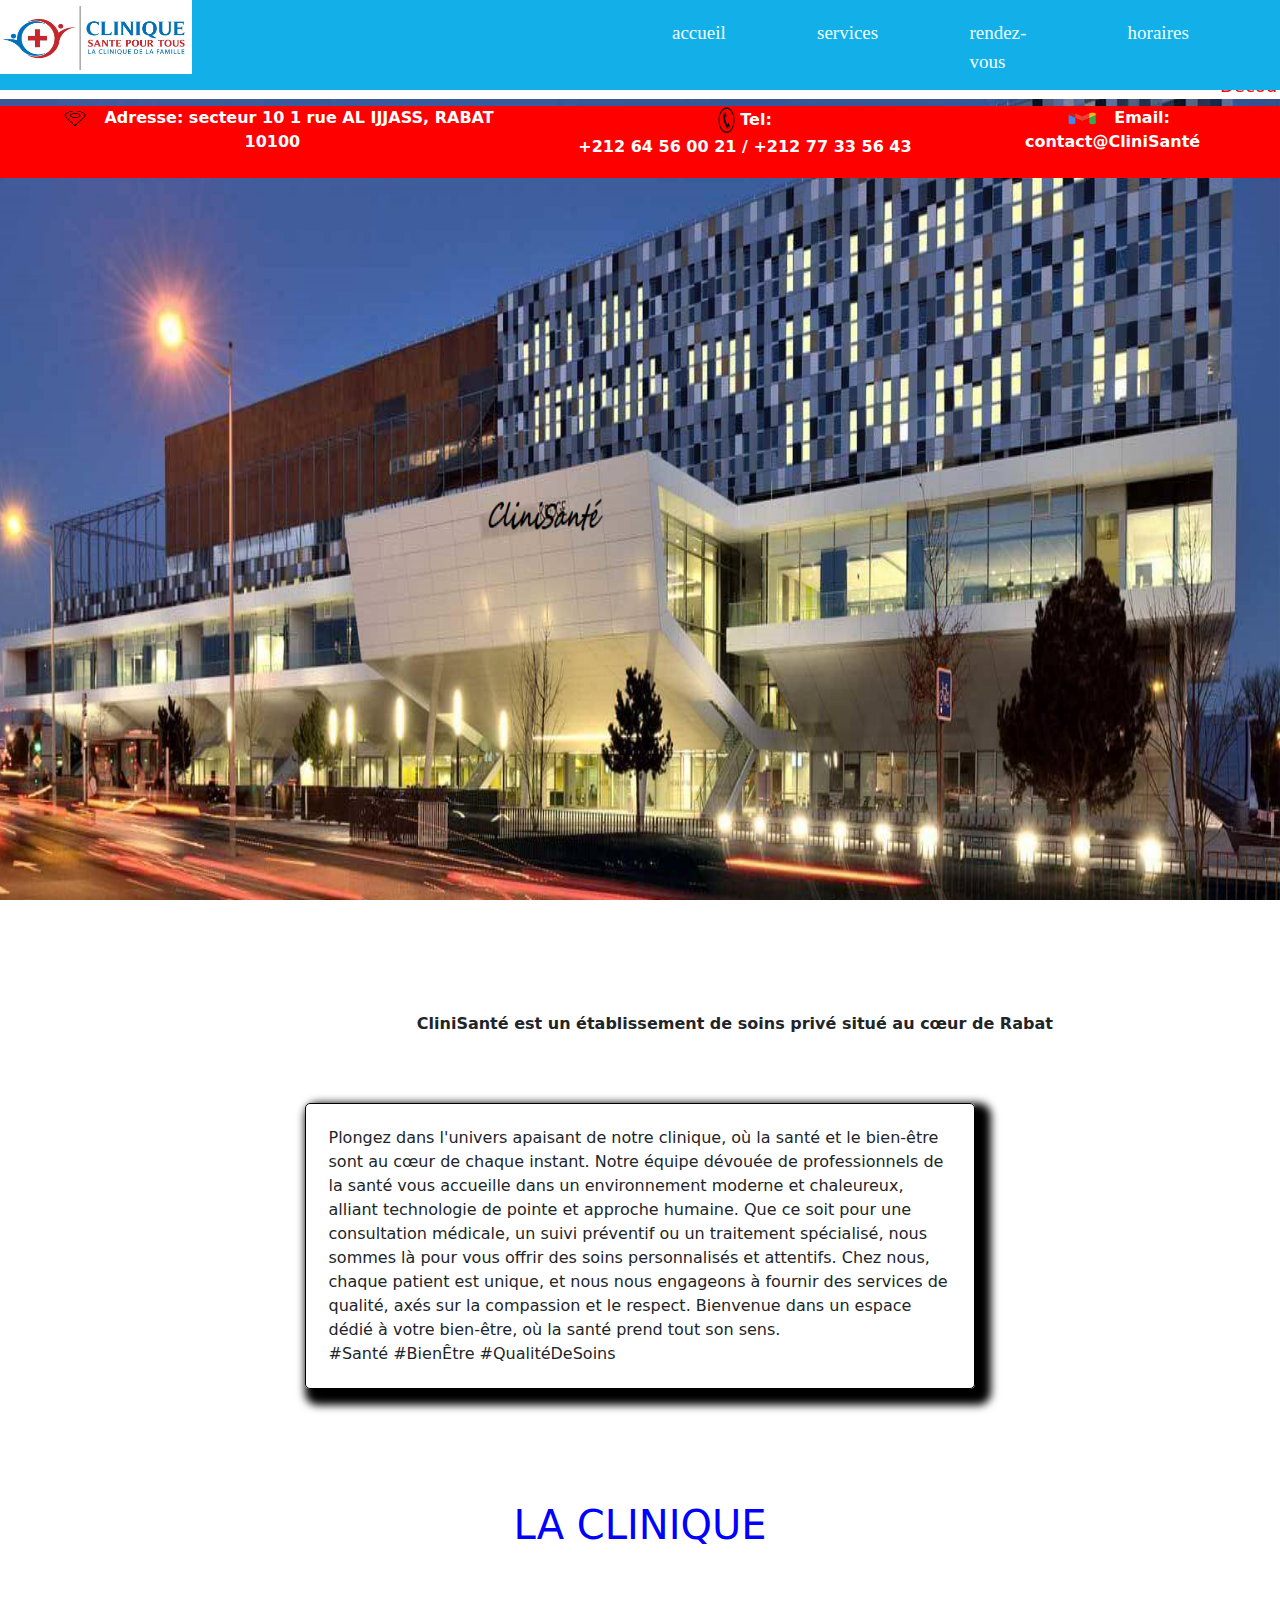
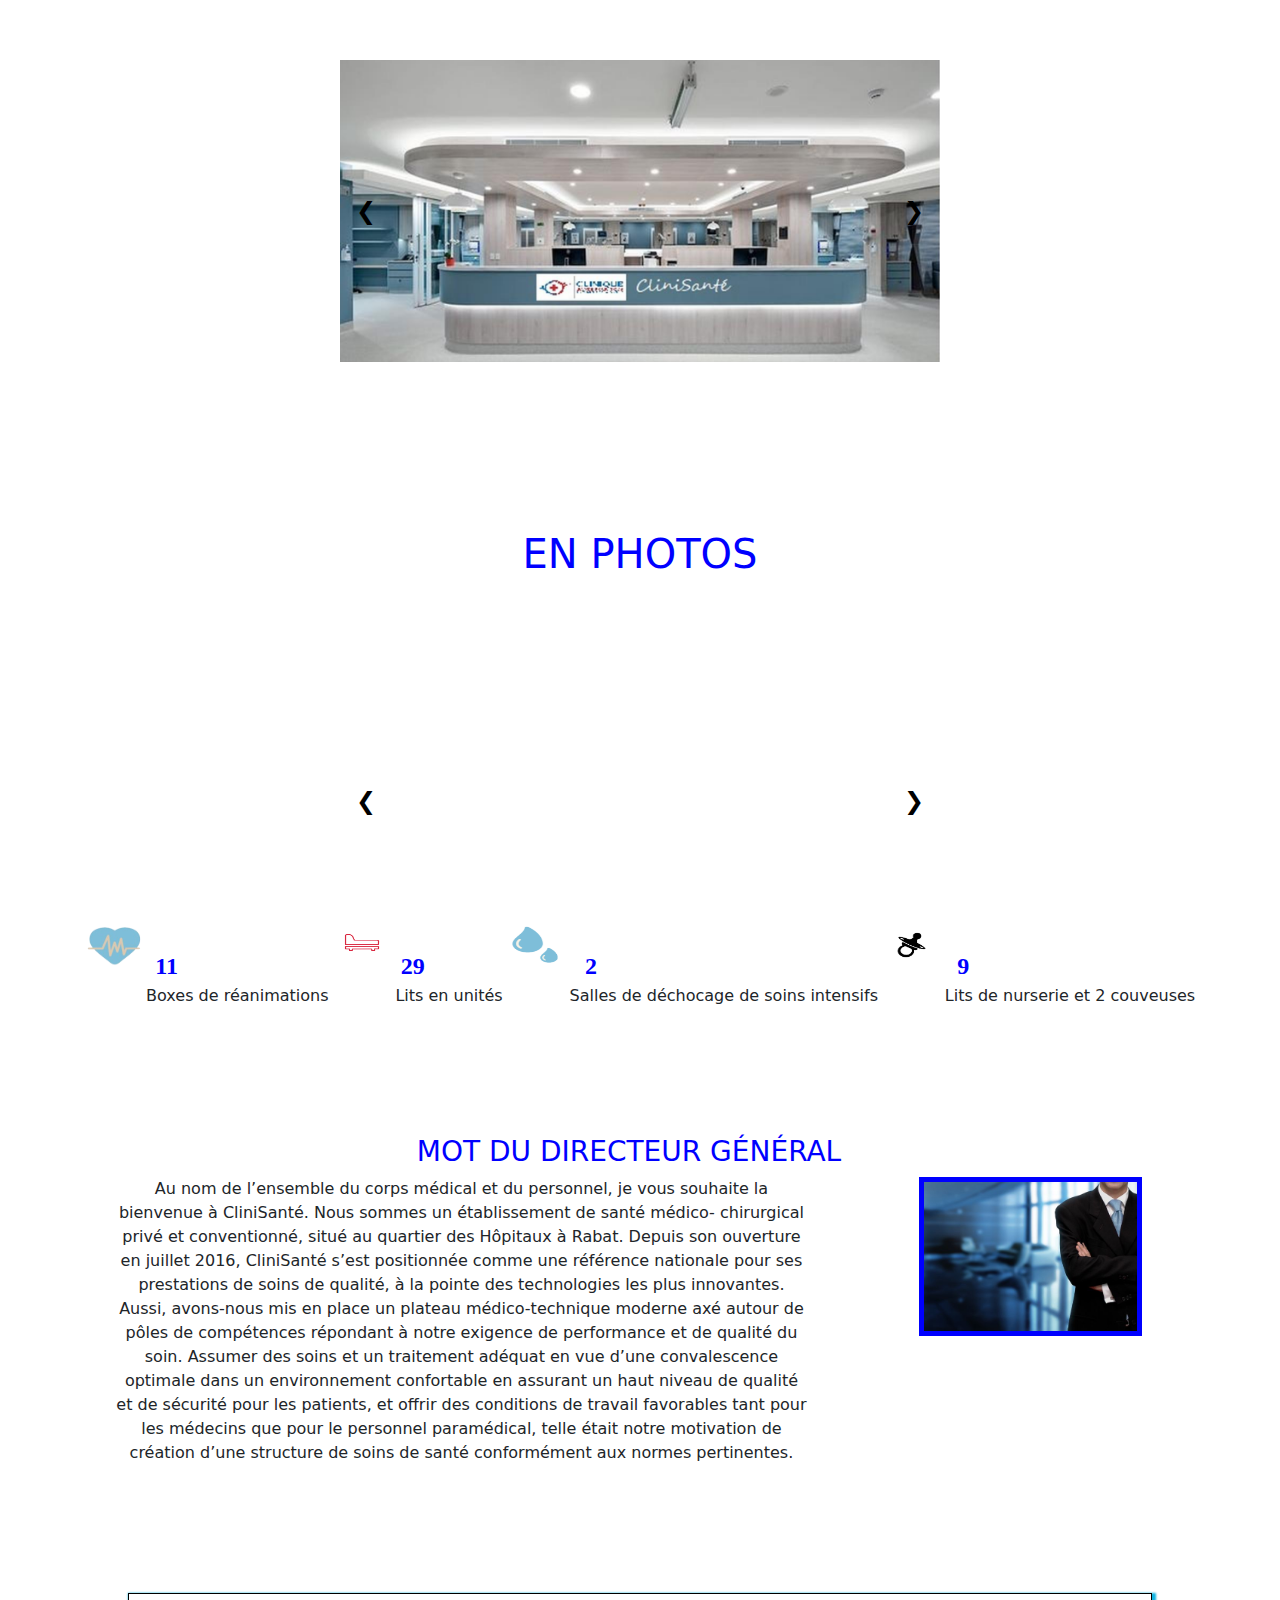
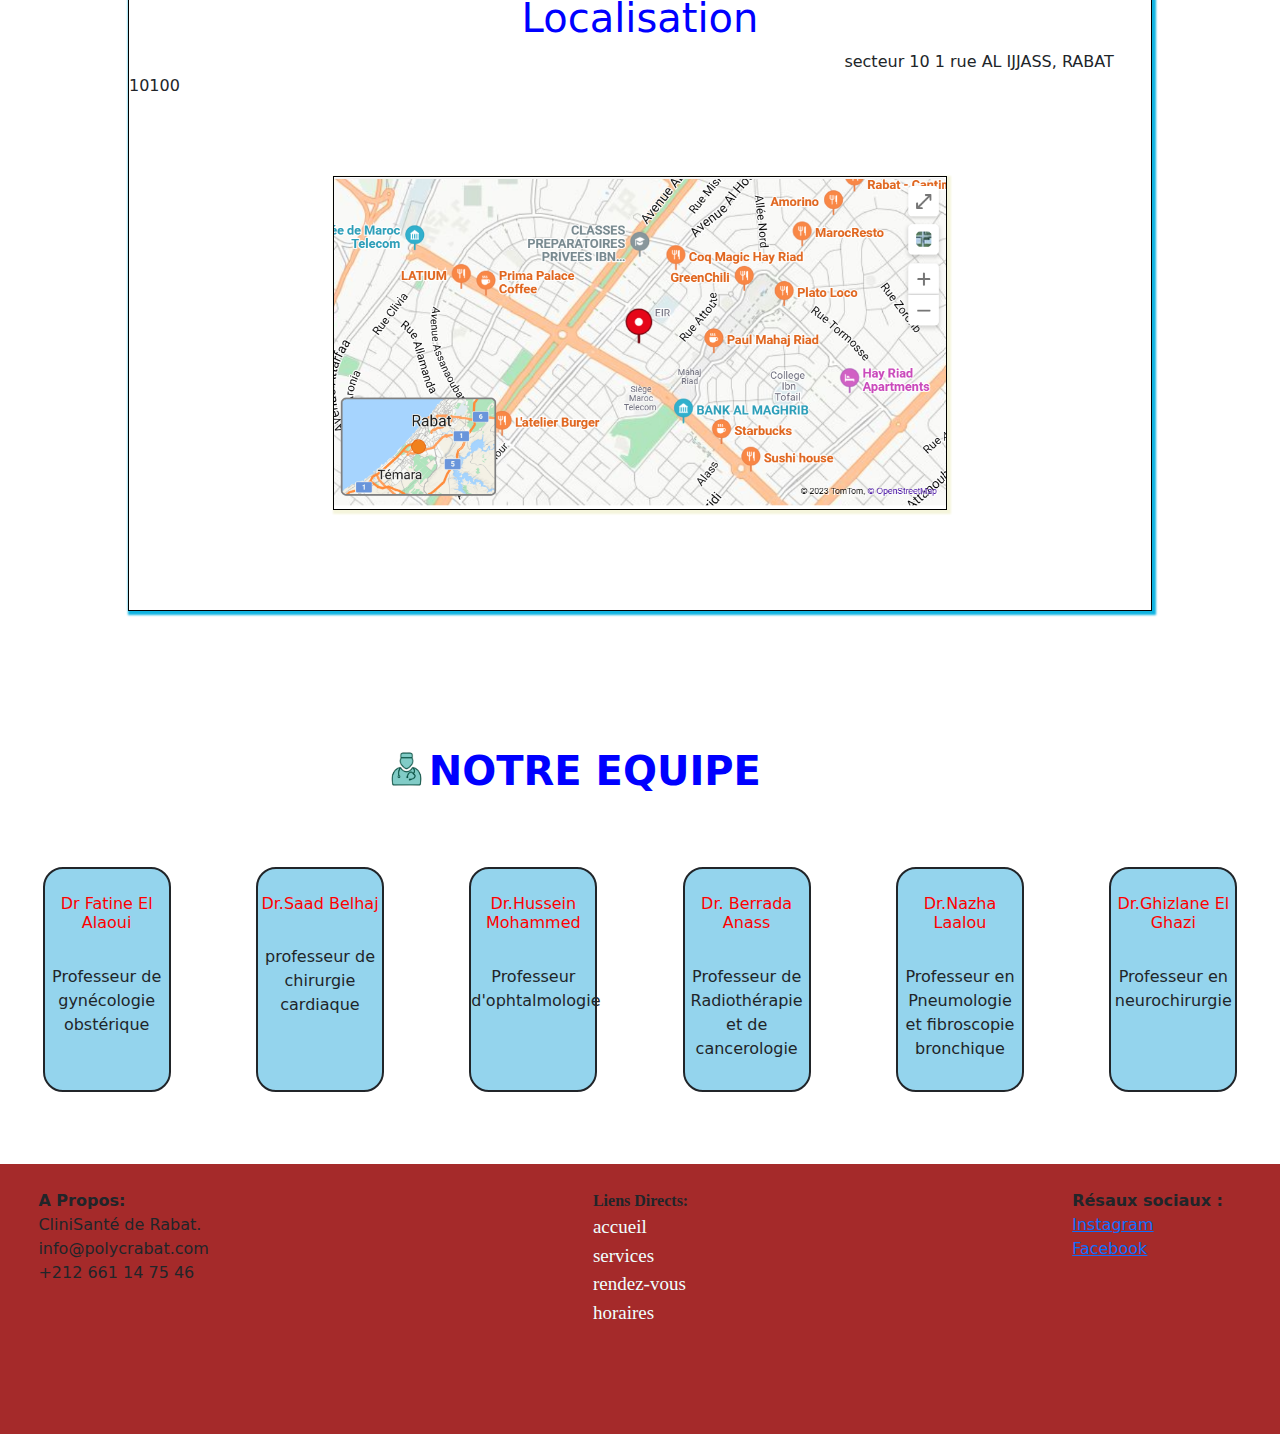
<file: zineb/index.html>
<!DOCTYPE html>
<html lang="fr">
<meta http-equiv="content-type" content="text/html;charset=UTF-8" />
<head>
        <meta charset="UTF-8">
        <title>Clinique Rabat - CliniSanté</title>
        
        <link rel="stylesheet" href="dr.css">
        <link rel="stylesheet" href="bootstrap.css">
        <style>
       
          #gallery {
            position: relative;
            max-width: 600px; 
            margin: auto;
            margin-top: 10%;
            margin-bottom: 15%;
          }
          #gallerie{
            position: relative;
            max-width: 600px; 
            margin: auto;
            margin-top: 20%;
            
          }
          .image {
            display: none;
            width: 100%;
          }
          #prev, #next {
            position: absolute;
            top: 50%;
            transform: translateY(-50%);
            font-size: 24px;
            background: none;
            border: none;
            cursor: pointer;
          }
          #prev {
            left: 10px;
          }
          #next {
            right: 10px;
          }
        </style>
</head>
<body>
       <header >
       <div class="left"> <img src="clinilogo.jpg" ></div>
      <div class="right">
         <nav>
          <ul>
            <li id="menu"><a href="index.html"class="nav">accueil</a></li>   
            <li id="menu"><a href="spécialité.html"class="nav">services</a></li>      
            <li id="menu"><a href="rdv.html"class="nav">rendez-vous</a> </li>
            <li id="menu"><a href="horaires.html"class="nav">horaires</a></li>
          </ul>
       </nav>
    </div>
      </header>
     <section><br><br><br>
      <MARQUEE>Découvrez une nouvelle ère de soins de santé à notre clinique, où l'excellence médicale rencontre la chaleur humaine, pour un bien-être total à chaque étape de votre parcours vers la santé. Soin exceptionnel, santé exceptionnelle : Votre bien-être est notre priorité.</MARQUEE><br>
      <div class="info"> 
         <div> <img src="local-removebg-preview.png"class="localisation" >
           Adresse: secteur 10 1 rue  AL IJJASS, RABAT 10100
         </div>  
         <div><img src="tele-removebg-preview.png" class="tele">
           Tel: <br>+212 64 56 00 21 / +212 77 33 56 43
         </div>
         <div> <img src="gmail-removebg-preview.png" class="gmail">
            Email: contact@CliniSanté  
         </div> 
       </div>

     </section> 
     <div class="container mt-5">
    
     <div class="titre"><b> CliniSanté est un établissement de soins privé situé au cœur de Rabat</b></div>
    <div class="description">Plongez dans l'univers apaisant de notre clinique, 
      où la santé et le bien-être sont au cœur de chaque instant. 
      Notre équipe dévouée de professionnels de la santé vous accueille
       dans un environnement moderne et chaleureux, alliant technologie 
       de pointe et approche humaine. Que ce soit pour une consultation 
       médicale, un suivi préventif ou un traitement spécialisé, 
       nous sommes là pour vous offrir des soins personnalisés et attentifs. 
       Chez nous, chaque patient est unique, et nous nous engageons à fournir 
       des services de qualité, axés sur la compassion et le respect.
        Bienvenue dans un espace dédié à votre bien-être, où la santé prend tout son sens.
      <br> #Santé #BienÊtre #QualitéDeSoins
   </div>  
   <div class="photos"> 
      <h1>LA CLINIQUE </h1></div> 

      <div id="gallery">
        <img class="image" src="CliniSante.png" >
        
      
        <img class="image" src="bloc.jpg" >
        
        <img class="image" src="gyne.jpg">
        
        <img class="image" src="radiolo.jpg" >
       
  <button id="prev" onclick="changeImage(-1)">❮</button>
  <button id="next" onclick="changeImage(1)">❯</button>
</div>
<div class="photos"> 
  <h1>EN PHOTOS </h1></div> 
<div id="gallerie">
        <img class="image" src="urgences.jpg" >
        
        <img class="image" src="sale.jpg" >
        <img class="image" src="salle.jpg" >
        
        <img class="image" src="ophta.jpg" >
        <img class="image" src="pediatre.jpg" >
   <button id="prev" onclick="changeImage(-1)">❮</button>
  <button id="next" onclick="changeImage(1)">❯</button>
</div>
<script>
  let currentImage = 1;
  showImage(currentImage);

  function changeImage(n) {
    showImage(currentImage += n);
  }

  function showImage(n) {
    let images = document.getElementsByClassName("image");

    if (n > images.length) {
      currentImage = 1;
    }

    if (n < 1) {
      currentImage = images.length;
    }

    for (let i = 0; i < images.length; i++) {
      images[i].style.display = "none";
    }

    images[currentImage - 1].style.display = "block";
  }
</script>
<div class="icon">
  <figure>
  <img src="heart-removebg-preview.png"id="icon">
  <figcaption><br> <b class="num">11</b> <br> Boxes de réanimations</figcaption>
  <img src="lit.png" id="icon">
  <figcaption> <br><b class="num">29</b> <br>  Lits en unités</figcaption>
  <img src="déchocage.png"id="icon">
  <figcaption> <br> <b class="num">2 </b>  <br>  Salles de déchocage de soins intensifs</figcaption>
  <img src="enfant.jpg"id="icon">
  <figcaption>  <br> <b class="num">9 </b> <br>  Lits de nurserie et 2 couveuses</figcaption>
</figure>
</div>
      <h3>MOT DU DIRECTEUR GÉNÉRAL</h3>
      <div class="directeur">
       <p>Au nom de l’ensemble du corps médical et du personnel, je vous souhaite la 
          bienvenue à CliniSanté. Nous sommes un établissement de santé médico- 
          chirurgical privé et conventionné, situé au quartier des Hôpitaux à Rabat. 
          Depuis son ouverture en juillet 2016, CliniSanté s’est positionnée comme
          une référence nationale pour ses prestations de soins de qualité, à la  
          pointe des technologies les plus innovantes. Aussi, avons-nous mis en 
          place un plateau médico-technique moderne axé autour de pôles de compétences 
          répondant à notre exigence de performance et de qualité du soin. 
          Assumer des soins et un traitement adéquat en vue d’une convalescence 
          optimale dans un environnement confortable en assurant un haut niveau
          de qualité et de sécurité pour les patients, et offrir des conditions 
          de travail favorables tant pour les médecins que pour le personnel
          paramédical, telle était notre motivation de création d’une structure 
          de soins de santé conformément aux normes pertinentes.</p>
      <img src="direct.jpg" class="direct" >
   </div> 
</div>
   <div class="local"> <B ><h1>Localisation</h1>  </B>
    <span>secteur 10 1 rue  AL IJJASS, RABAT 10100 
      
    </span>

     <img src="maps.png" class="maps"> 
    
</div><br><br><br>

<div id="équi"> 
  <img src="dricone-removebg-preview.png" id="icon">
   <h1><B>NOTRE EQUIPE</B></h1>
 </div> 
<div class="équipe">
   <div id="a">
     <h6> Dr Fatine El Alaoui</h6> <br>
     Professeur de gynécologie obstérique
   </div>
   <div id="a">
     <h6> Dr.Saad Belhaj</h6> <br>
      professeur de chirurgie cardiaque 
   </div>
   <div id="a">
     <h6> Dr.Hussein Mohammed</h6> <br>
     Professeur d'ophtalmologie
   </div>
   <div id="a"> 
     <h6>Dr. Berrada Anass </h6> <br>
     Professeur de Radiothérapie et de cancerologie
   </div>
<div id="a">
       <h6>Dr.Nazha Laalou </h6><br>
       Professeur en Pneumologie et fibroscopie bronchique</div>

 <div id="a">
       <h6>Dr.Ghizlane El Ghazi</h6><br>
       Professeur en neurochirurgie</div>
 
</div> <br><br><br>
<footer>
 <div class="propos"><b>A Propos:</b> <br>
 CliniSanté de Rabat. <br>
  
   info@polycrabat.com <br>
   +212 661 14 75 46
</div> 
   <div class="li">
  <b class="liens">Liens Directs:</b> 
  <a href="index.html"class="nav">accueil</a></li>   
  <a href="spécialité.html"class="nav">services</a></li>      
  <a href="rdv.html"class="nav"> rendez-vous</a> </li>
  <a href="horaires.html"class="nav"> horaires</a></li>
 </ul>
</div>
<div class="re">
  <b>Résaux sociaux :</b> <br>
 <a href="">Instagram</a>  <br>
 <a href="">Facebook</a>  <br>
</div>
</footer>
    </body>
</html>
</file>
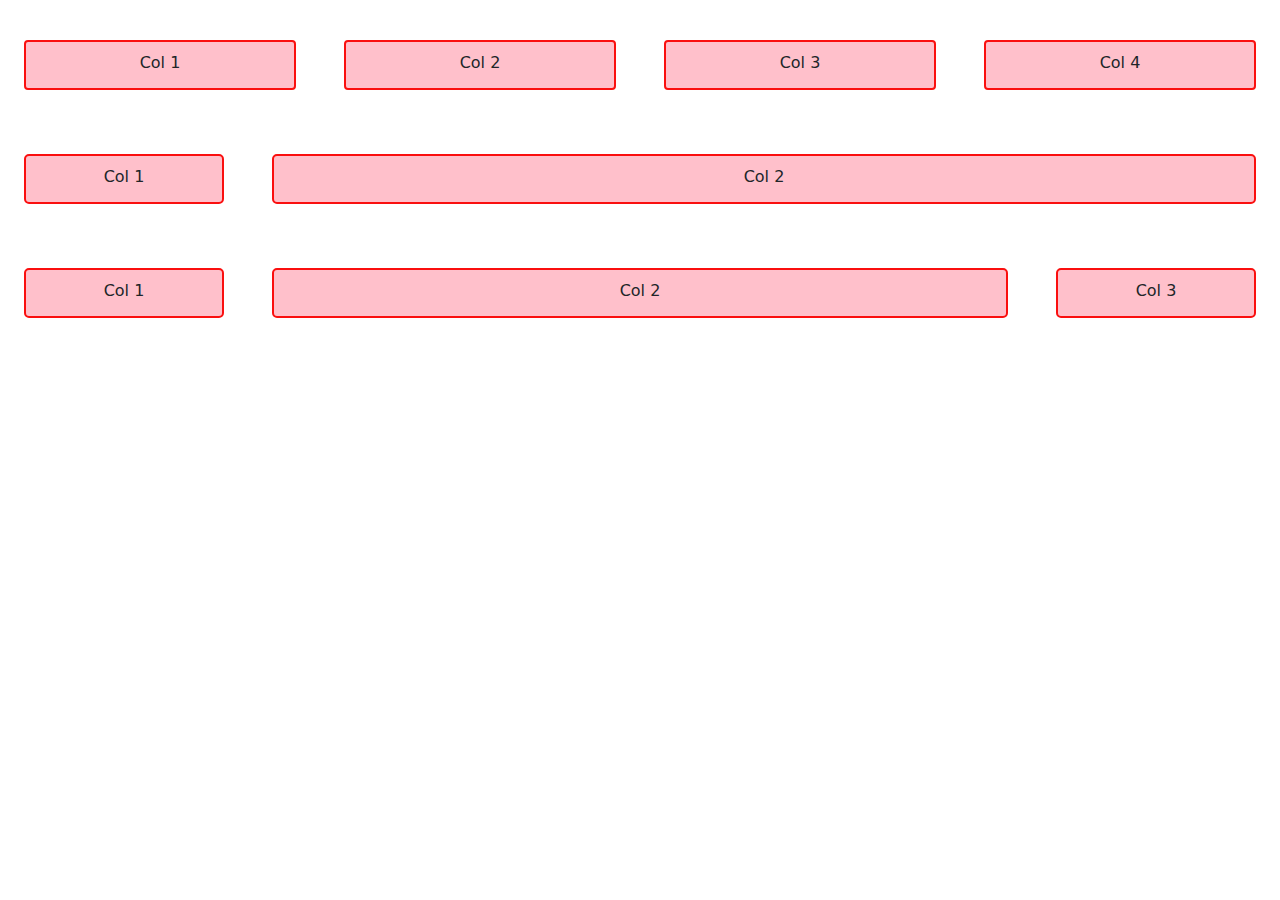
<file: zineb/enclasse.html>
<html>
    <head>
        <title>exo en classe</title>
        <link rel="stylesheet" href="bootstrap.css">
        <link rel="stylesheet" href="enclasse.css">
    </head>
<body>
    <div class="container-fluid table-bordred">
        <div class="row mt-3 table-bordred-danger">
            <div class="Col-md m-4 rounded" style="background-color: pink; ">Col 1</div>
            <div class="Col-md m-4 rounded" style="background-color: pink;">Col 2</div>
            <div class="Col-md m-4 rounded" style="background-color: pink;">Col 3</div>
            <div class="Col-md m-4 rounded" style="background-color: pink;">Col 4</div>
        </div>
    
        <div class="row mt-3">
            <div class="Col-md-4 m-4" style="background-color: pink;">Col 1</div>
            <div class="Col-md m-4" style="background-color: pink;">Col 2</div>
        </div>
        <div class="row mt-3">
            <div class="Col-md-3 m-4" style="background-color: pink;">Col 1</div>
            <div class="Col-md m-4" style="background-color: pink;">Col 2</div>
            <div class="Col-md-2 m-4" style="background-color: pink;">Col 3</div>
        </div>
    </div>
</body>
</html>
</file>
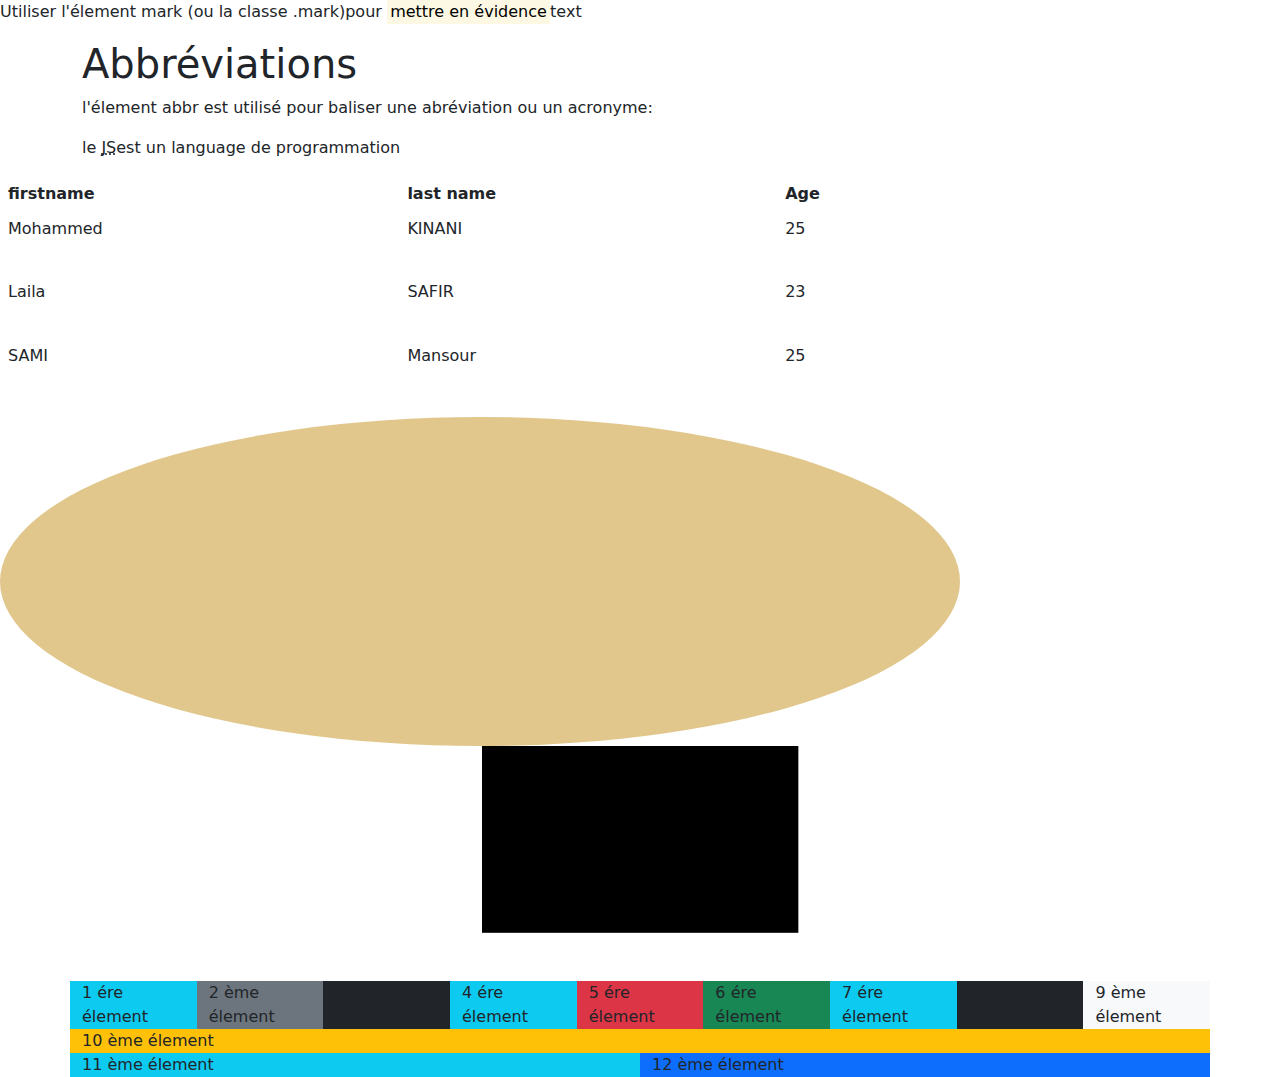
<file: zineb/mark.html>
<html>
    <head> 
        <title>la balise mark</title>
        <link rel="stylesheet" href="bootstrap.css">
    </head>
    <body>
        <p>Utiliser l'élement mark (ou la classe .mark)pour <mark>mettre en évidence</mark>text</p>
    <div class="container mt-3">
        <h1>Abbréviations</h1>
        <p>
            l'élement abbr est utilisé pour baliser une abréviation ou un acronyme:
        </p>
        <p>le <abbr title="javaScript">JS</abbr>est un language de programmation</p>
        </div>
        <!--<div class="container bg-danger">-->
<table class="table table-borderless w-75 h-25 ">
    <thead>
        <tr><th>firstname</th><th>last name</th><th>Age</th></tr>
    </thead>
    <tbody>
      <tr><td>Mohammed</td><td>KINANI</td><td>25</td></tr>  
      <tr><td>Laila</td><td>SAFIR</td><td>23</td></tr>  
      <tr><td>SAMI</td><td>Mansour</td><td>25</td></tr>  
    </tbody>
</table>
</div>

<img src="beige.jpg" class="rounded-circle"alt="animal">
<img src="header.jpg" class="mx-auto d-block" alt="hassan">
<div class="container mt-5" >
    <div class ="row">
        <div class="col-lg bg-info" >1 ére élement</div>
        <div class="col-lg bg-secondary">2 ème élement</div>
        <div class="col-lg bg-dark">3 ére élement</div>
        <div class="col-lg bg-info ">4 ére élement</div>
        <div class="col-lg bg-danger">5 ére élement</div>
        <div class="col-lg bg-success">6 ére élement</div>
        <div class="col-lg bg-info">7 ére élement</div>
        <div class="col-lg bg-dark">8 ére élement</div>
        <div class="col-lg bg-light">9 ème élement</div>
        <div class="col- lg bg-warning">10 ème élement</div>
        <div class="col-lg bg-info">11 ème élement</div>
        <div class="col-lg  bg-primary">12 ème élement</div>
       
    </div>
</form>
    </body>
</html>
</file>
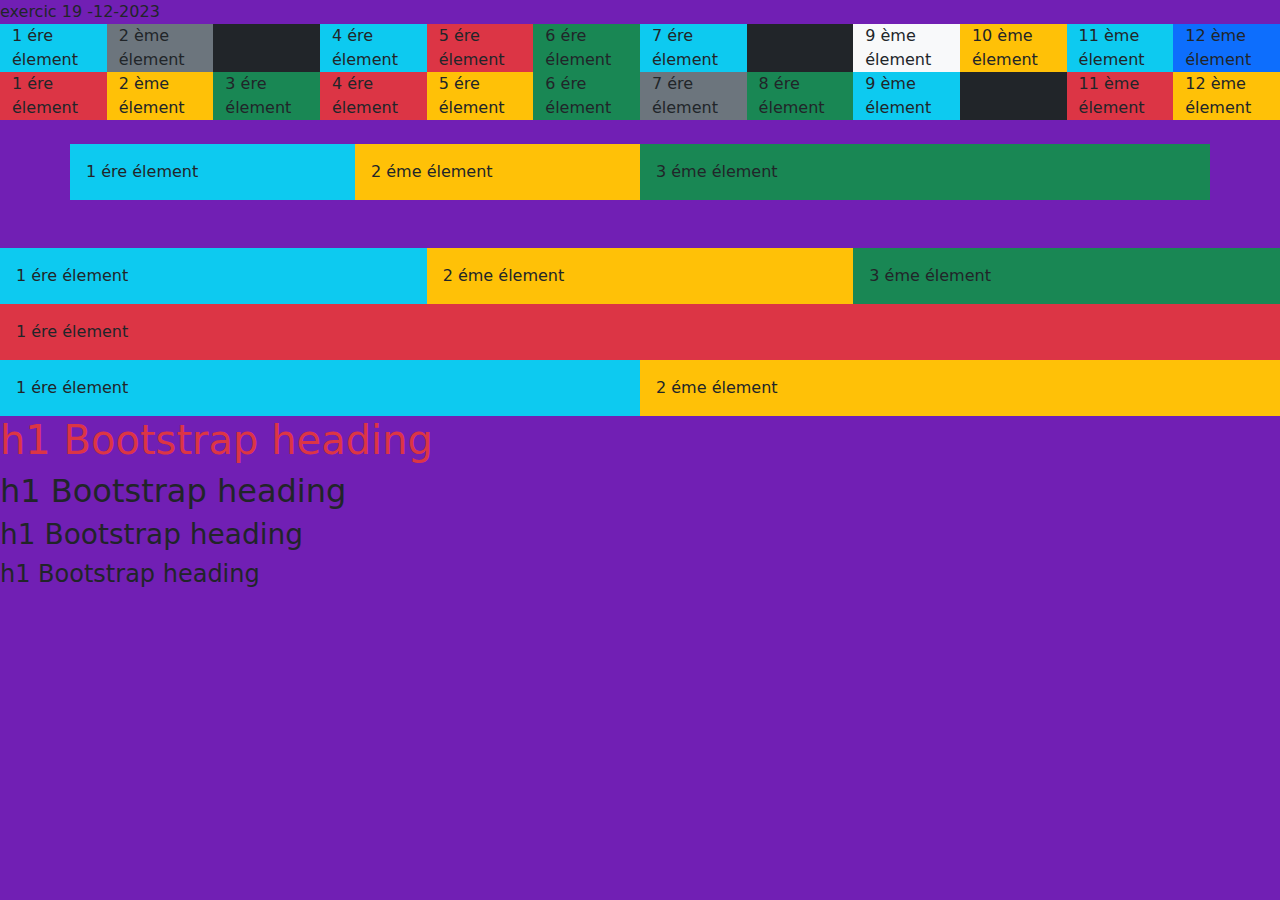
<file: zineb/site.html>
exercic 19 -12-2023<html lang="en">
<head>
    <meta charset="UTF-8">
    <meta name="viewport" content="width=device-width, initial-scale=1.0">
    <title>Document</title>
    <link rel="stylesheet" href="bootstrap.css">
    <link rel="stylesheet" href="zineb.css">
</head>
<body>
   <div class="container-fluid" >
    <div class ="row">
        <div class="col-1 bg-info" >1 ére élement</div>
        <div class="col-1 bg-secondary">2 ème élement</div>
        <div class="col-1 bg-dark">3 ére élement</div>
        <div class="col-1 bg-info ">4 ére élement</div>
        <div class="col-1 bg-danger">5 ére élement</div>
        <div class="col-1 bg-success">6 ére élement</div>
        <div class="col-1 bg-info">7 ére élement</div>
        <div class="col-1 bg-dark">8 ére élement</div>
        <div class="col-1 bg-light">9 ème élement</div>
        <div class="col-1 bg-warning">10 ème élement</div>
        <div class="col-1 bg-info">11 ème élement</div>
        <div class="col-1 bg-primary">12 ème élement</div>
       
    </div>

   </div>
   
   <div class="container-fluid" >
    <div class ="row">
        <div class="col-1 bg-danger" >1 ére élement</div>
        <div class="col-1 bg-warning">2 ème élement</div>
        <div class="col-1 bg-success">3 ére élement</div>
        <div class="col-1 bg-danger">4 ére élement</div>
        <div class="col-1 bg-warning">5 ére élement</div>
        <div class="col-1 bg-success">6 ére élement</div>
        <div class="col-1 bg-secondary">7 ére élement</div>
        <div class="col-1 bg-success">8 ére élement</div>
        <div class="col-1 bg-info">9 ème élement</div>
        <div class="col-1 bg-dark">10 ème élement</div>
        <div class="col-1 bg-danger">11 ème élement</div>
        <div class="col-1 bg-warning">12 ème élement</div>
       
    </div>
</div>
    <br>
    <div class="container" >
        <div class ="row">

            <div class ="col-3  p-3 bg bg-info"> 1 ére élement</div>
            <div class ="col-3  p-3 bg bg-warning">2 éme élement</div>
            <div class ="col p-3 bg bg-success">3 éme élement</div>
   </div>
</div> <br><br>
   <div class="container-fluid" >
    <div class ="row">

        <div class ="col-4  p-3 bg bg-info"> 1 ére élement</div>
        <div class ="col-4  p-3 bg bg-warning">2 éme élement</div>
        <div class ="col-4   p-3 bg bg-success">3 éme élement</div>
</div>
<div class ="row">

    <div class ="col-12 p-3 bg bg-danger"> 1 ére élement</div>
</div>
    <div class ="row">

        <div class ="col-6 p-3 bg bg-info"> 1 ére élement</div>
        <div class ="col-6 p-3 pr-3 bg bg-warning">2 éme élement</div>
</div>
</div>
<p class="h1 text-danger"> h1 Bootstrap heading</p>
<p class="h2"> h1 Bootstrap heading</p>
<p class="h3"> h1 Bootstrap heading</p>
<p class="h4"> h1 Bootstrap heading</p>
</body>
</html>
</file>
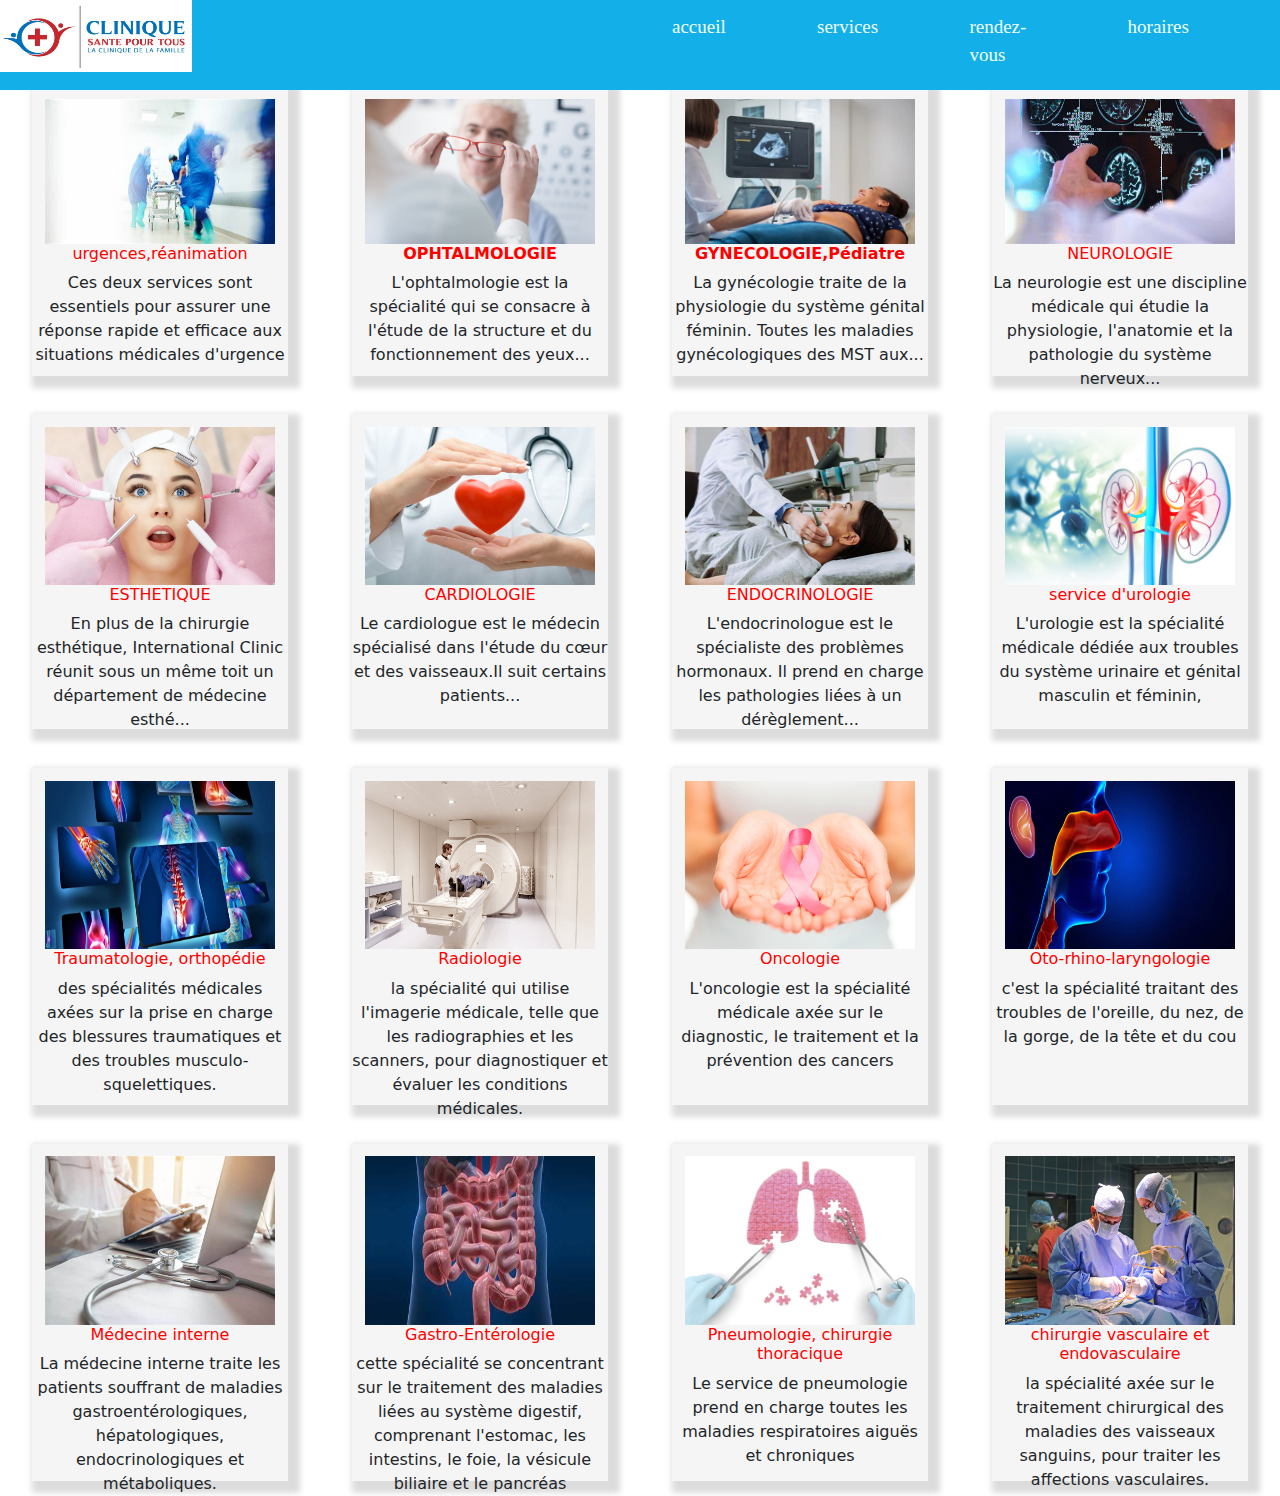
<file: zineb/spécialité.html>
<!DOCTYPE html>
<html lang="fr">
<meta http-equiv="content-type" content="text/html;charset=UTF-8" />
<head>
        <meta charset="UTF-8">
       
        <title>Clinique Rabat - CliniSanté</title>
        
                   
        <link rel="stylesheet" href="spé.css">
        <link rel="stylesheet" href="bootstrap.css">

            
    </head>
    <body> 
        <header >
            <div class="left">
            <img src="clinilogo.jpg" >
         </div>
         <div class="right">
            <nav>
            <ul>
               <li id="menu"> <a href="index.html"class="nav">accueil</a></li>   
               <li id="menu"><a href="spécialité.html"class="nav">services</a></li>      
               <li id="menu"><a href="rdv.html"class="nav">rendez-vous</a> </li>
               <li id="menu"><a href="horaires.html"class="nav">horaires</a> </li>
            </ul>
         </nav>
      </div>
     
         </header>
      
        <div class="spécialités"> <h1>Spécialités médicales & chirurgicales</h1></div>
         <div class="spmé">
            <div id="l">
                <img src="urgences.jpeg" class="imgspe">
                <h6> urgences,réanimation</h6>
                Ces deux services sont essentiels pour assurer 
                une réponse rapide et efficace aux situations
                médicales d'urgence
            </div>
            <div id="l"> 
                <img src="ophta.jpeg" class="imgspe">
               <h6> <b>OPHTALMOLOGIE</b></h6>
               L'ophtalmologie est la spécialité qui 
               se consacre à l'étude de la structure 
               et du fonctionnement des yeux...
            </div>
            <div id="l">
                <img src="gynecologue.webp"class="imgspe" >
                <h6> <b>GYNECOLOGIE,Pédiatre</b></h6>
               La gynécologie traite de la physiologie
               du système génital féminin. Toutes les 
               maladies gynécologiques des MST aux...
            </div>
            <div id="l"> 
                <img src="neurologie.jpeg" class="imgspe">
                <h6>NEUROLOGIE </h6>
               La neurologie est une discipline médicale
               qui étudie la physiologie, l'anatomie et
               la pathologie du système nerveux...
            </div>
            <div class="spme">
            <div id="l">
                <img src="esthéti.jpeg"class="imgspe">
                <h6>ESTHETIQUE</h6>
               En plus de la chirurgie esthétique,
                International Clinic réunit sous 
                un même toit un département de 
                médecine esthé...
            </div>
            <div id="l">
                <img src="cardiologie.jpg"class="imgspe" >
                <h6>CARDIOLOGIE</h6>
               Le cardiologue est le médecin 
               spécialisé dans l'étude du cœur
              et des vaisseaux.Il suit certains 
              patients...
            </div>
            <div id="l">
                <img src="endocrinologie.jpeg" class="imgspe">
                <h6> ENDOCRINOLOGIE</h6>
                L'endocrinologue est le spécialiste des problèmes hormonaux.
                 Il prend en charge les pathologies liées à un dérèglement...
            </div>
            <div id="l">
                <img src="urologie.jpeg" class="imgspe">
                <h6> service d'urologie</h6>
                L'urologie est la spécialité médicale 
                dédiée aux troubles du système urinaire
                 et génital masculin et féminin,
            </div>
         </div> 
         <div class="spm">
            <div id="l">
                <img src="ortopedie.jpg"class="imgspe">
                <h6>Traumatologie, orthopédie</h6>
                des spécialités médicales axées sur 
                la prise en charge des blessures traumatiques 
                et des troubles musculo-squelettiques. 
            </div>
            <div id="l">
                <img src="radiologie.jpg"class="imgspe" >
                <h6>Radiologie</h6>
                la spécialité qui utilise l'imagerie médicale,
                 telle que les radiographies et les scanners,
                  pour diagnostiquer 
                et évaluer les conditions médicales.

            </div>
            <div id="l">
                <img src="oncologie.jpg" class="imgspe">
                <h6> Oncologie </h6>
            L'oncologie est la spécialité médicale axée 
            sur le diagnostic, 
            le traitement et la prévention des cancers
            </div>
            <div id="l">
                <img src="oto.png" class="imgspe">
                <h6> Oto-rhino-laryngologie</h6>
                c'est la spécialité  traitant des troubles
                 de l'oreille,
                 du nez, de la gorge, de la tête et du cou
            </div>
         </div> 

         <div class="sp">
            <div id="l">
                <img src="drinterne.jpeg"class="imgspe">
                <h6>Médecine interne</h6>
La médecine interne traite les patients souffrant de maladies
 gastroentérologiques, hépatologiques, endocrinologiques 
 et métaboliques.
            </div>
            <div id="l">
                <img src="gastro.jpeg"class="imgspe" >
                <h6>Gastro-Entérologie</h6>
                cette spécialité se concentrant 
                sur le traitement des maladies 
                liées au système digestif, comprenant l'estomac,
                 les intestins, le foie, 
                la vésicule biliaire et le pancréas
            </div>
            <div id="l">
                <img src="chirurgie-thoracique.jpg" class="imgspe">
                <h6> Pneumologie, chirurgie thoracique</h6>
                Le service de pneumologie prend en charge
                 toutes les maladies respiratoires aiguës
                  et chroniques 
            </div>
            <div id="l">
                <img src="vasculaire.jpg" class="imgspe">
                <h6> chirurgie vasculaire et endovasculaire</h6> 
                la spécialité  axée sur le traitement 
                chirurgical des maladies des vaisseaux sanguins,  
                pour traiter les affections vasculaires.




            </div>
         </div>
</file>
<file: zineb/dr.css>
*{
    margin:0;box-sizing: border-box;
}
body{
    height: 100vh;
}
header{
    height: 10%;
    width: 100%;
    display: flex;
    flex-wrap: wrap;
    background-color: rgb(18, 175, 232);
    position: fixed;
    width: 100%;
    top: 0;
    z-index: 1000; 
}
main {
    margin-top: 60px;
}
section{
    height:100%;
    background-image: url(hospital.png);
    background-size: 100% 100%;
    background-repeat: no-repeat;
}
.left{
    width: 50%;
}
.right{
    width:50%;
    padding-top:1.5%;
}
img{
    width: 30%;
    height: 80%;
}
.nav{
    display:inline; text-decoration: none;
    color: azure;
    font-size: 19px;
    font-family: forte;
}
li{   
    display:inline;
    margin-right:15%;
}
ul{
    display: flex;
}
MARQUEE{
    color:red;
    background-color:white;
    font-size: large;
    text-align: center;
    
}
.info{
   display: flex;
   color: white;
   font-weight: bolder;
   background-color:red;
    justify-content: space-around;
    text-align: center;
    height: 8%;
}
.description{
    width: 60%;
    border: 1px solid black;
    padding: 2%;
    border-radius: 5px;
    margin-left: 20%;
    margin-right: 10px;
    margin-top: 6%;
    margin-bottom: 10%;
    box-shadow : 8px 8px 8px 8px black  ;
}
.titre{
    margin-left: 30%;
    margin-top: 10%;
    font-weight: bolder;
}
h3{
    color: blue;
    padding-left: 30%;
    padding-top: 10%;
}
.directeur{
    display: flex;
    padding-bottom: 10%;
}
p{  padding-left: 3%;
    padding-right: 10%;
    text-align: center;
}
.direct{
    width:20%;
    height: 20%;
    margin-right:5%;
    border: 5px solid blue ;
}
.photos{
    text-align: center;
   
}
#salles{
    display: flex;
    justify-content:space-evenly;
    margin-top: 10%;
    padding-left: 10%;
    padding-right: 5%;
}
.num{
    color: blue;
    font-size: x-large;
    padding-left: 5%;
}

.tele{
    width: 5%;
    height:40%;
}
.gmail{
    width: 20%;
    height:20%;
}
.localisation{
    width: 10%;
    height: 30%;
}
.clinis{
 display: flex;
}
.clinisante{
    margin-left:2%;
    margin-top: 10%;
    width: 50%;
    height: 50%;
}
.coeur{
    width: 25%;
    height: 25%;
    margin-left: 35%;
}
.lit{
    width: 10%;
    height: 25%;
    margin-left: 40%;
}
.enfant{
    width: 25%;
    height: 20%;
    margin-left: 50%;
}
.local{
    border: 1px solid black;
    box-shadow : 2px 2px 2px 2px rgb(15, 179, 225) ;
    margin-left: 10%;
    margin-right: 10%;
    padding-bottom: 40%;
}

.maps{
    
    margin-top: 10%;
    margin-left: 5%; 
    margin-right: 20%;
    width:60%;
    height: 30%;
    float: right;
    border: 1px solid black;
    box-shadow : 2px 2px 2px 2px beige ;
 } 
h1{
    color: blue;
  text-align: center;

    font-weight:bolder;
}
span{
    text-align: center;
    margin-left: 70%;
}
.img{
    width: 20%;
    height: 10%;
}
.spme{
    display: flex;
   flex-wrap: wrap;
   justify-content: space-around;
}
.équipe{
    display: flex;
    justify-content: space-around;
    width:100%;
    margin-top: 5%;
    height: 25%;
}

#a{
    background-color: rgb(148, 212, 237);
    border: 2px solid;
    border-radius: 20px;
    width: 10%;
    text-align: center;
    padding-top: 2%;
    padding-bottom: 2%;
}

#équi{
    text-align: center;
    color: blue;
    display: flex;
    margin-left: 30%;
    margin-top: 5%;
}
h6{
    text-align: center;
    color: red;
}


figure{
    display: flex;
    justify-content: space-around;
    padding-top: 10%;
    
}

.icon{
    width: 100%;
    height: 10%;
    padding-top: 1%;
    display: flex;
    justify-content: space-around;
   
}
#icon{
    width:5%;
    height: 50%;
    
    display: flex;
    justify-content: space-around;
}
.num{
    color: blue;
    font-weight: bolder;
    font-family: Georgia, 'Times New Roman', Times, serif;
}
footer{
   
    width: 100%;
    height: 30%;
    background-color: brown;
    display: flex;
   
}
.liens{
    font-family: 'Times New Roman', Times, serif;
    font-weight: bolder;
    padding-top: 1%; 
}
.propos{
    margin-left: 3%;
    padding-top: 2%;
}
.li{
    margin-left: 30%;
    margin-top: 2%;
}
.re{
    margin-left: 30%;
   margin-top: 2%;
}
</file>
<file: zineb/enclasse.css>
*{
    margin: 0;
    box-sizing: border-box;
}
.Col-md{
    border: 2px solid rgb(250, 15, 15);
    border-radius: 5px;
    margin-left: 7%;
    width: 200px;
    height: 50px;
    text-align: center;     
    padding-top: 9px;
    margin-top: 10px;
}

.Col-md{
    border: 2px solid rgb(250, 15, 15);
    border-radius: 5px;
    margin-left: 7%;
    width: 200px;
    height: 50px;
    text-align: center;     
    padding-top: 9px;
    margin-top: 10px;
}

.Col-md-4{
    border: 2px solid rgb(250, 15, 15);
    border-radius: 5px;
    margin-left: 7%;
    width: 200px;
    height: 50px;
    text-align: center;     
    padding-top: 9px;
    margin-top: 10px;
}
.Col-md-3{
    border: 2px solid rgb(250, 15, 15);
    border-radius: 5px;
    margin-left: 7%;
    width: 200px;
    height: 50px;
    text-align: center;     
    padding-top: 9px;
    margin-top: 10px;
}

.Col-md-2{
    border: 2px solid rgb(250, 15, 15);
    border-radius: 5px;
    margin-left: 7%;
    width: 200px;
    height: 50px;
    text-align: center;     
    padding-top: 9px;
    margin-top: 10px;
}
</file>
<file: zineb/zineb.css>
*{ box-sizing: border-box;
    margin: 0;
}
body{
    background-color: rgb(113, 31, 180);
}
</file>
<file: zineb/spé.css>
*{
    margin:0;box-sizing: border-box;
}
body{
    height: 100vh;
}
header{
    height: 10%;
    width: 100%;
    display: flex;
    flex-wrap: wrap;
    background-color: rgb(18, 175, 232);
    position: fixed;
    width: 100%;
    top: 0;
    z-index: 1000; 
}
main {
    margin-top: 60px; /* Assure que le contenu ne soit pas caché derrière l'en-tête */
}

.left{
    width: 50%;
    
}

.right{
    width:50%;
    padding-top:1%;
   
}

img{
    width: 30%;
    height: 80%;
}

.nav{
    display:inline; text-decoration: none;
    color: azure;
    font-size:19px;
    font-family: forte;
}
li{
    
    display:inline;
    margin-right:15%;
}
ul{
    display: flex;
}
pre{ 
   padding-top: 0%;
}
.info{
  
   display: flex;
   
   color: white;
   font-weight: bolder;
   background-color:red;
    justify-content: space-around;
}

#l{ text-align: center;
    width: 20%;
    
    background-color: whitesmoke;
    box-shadow : 6px 6px 6px 6px gainsboro ;
 
}
.spme{
    display: flex;
   flex-wrap: wrap;
   justify-content: space-around;
   margin-top: 3%;
}

.spmé{
    display: flex;
    flex-wrap: wrap;
    justify-content: space-around;
    margin-top: 3%;
    
 }
.sp{
    display: flex;
    flex-wrap: wrap;
    justify-content: space-around;
    margin-top: 3%;
}
 .spécialités{
    text-align: center;
    color:  rgb(18, 175, 232);
}
.spm{
    display: flex;
    flex-wrap: wrap;
    justify-content: space-around;
    margin-top: 3%;
}
.imgspe{
    width: 90%;
    height: 50%;
    margin-top: 5%;
}
h6{
    color: red;
    text-align: center;
}
</file>
